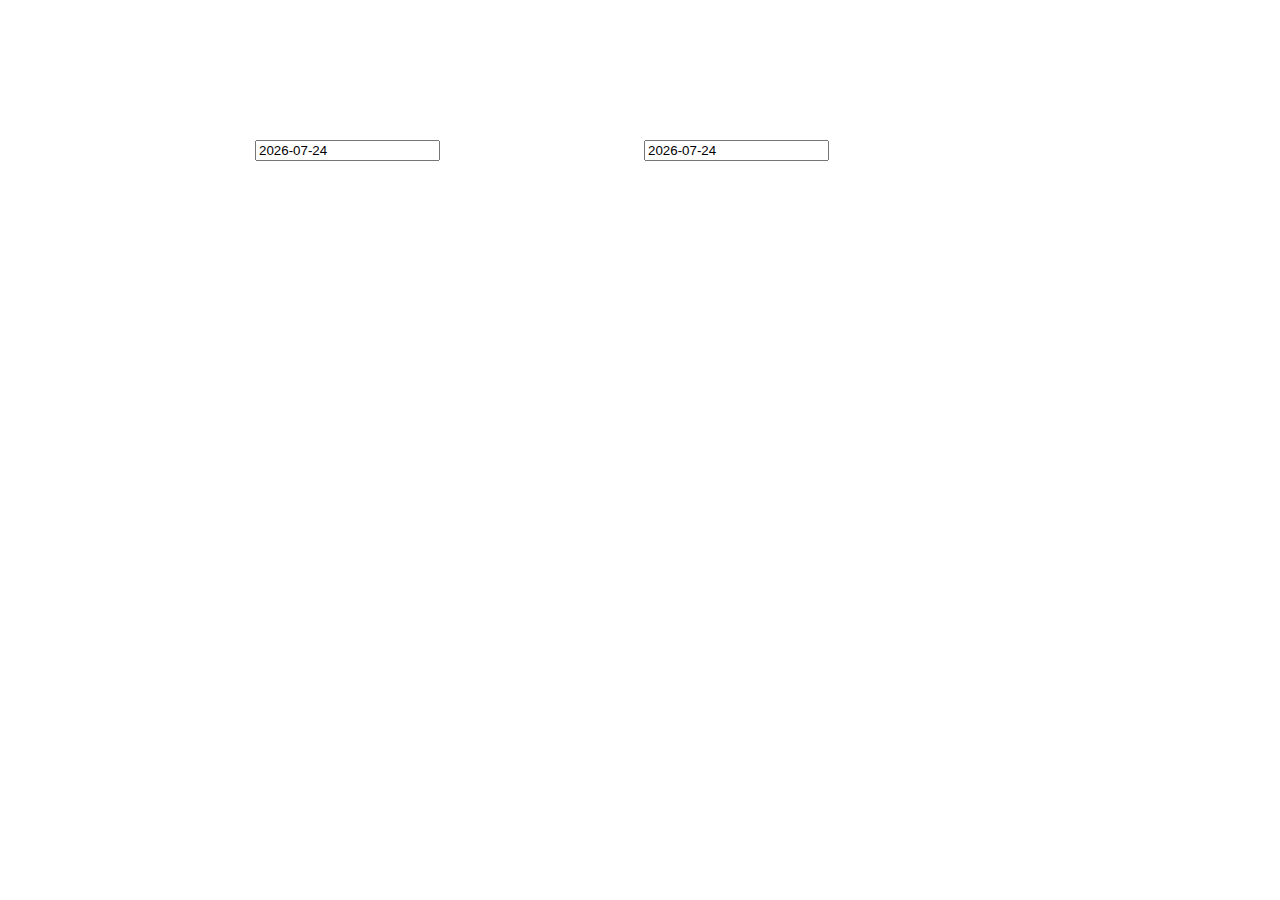
<file: templates/analysis.html>
<!DOCTYPE html>
<html>
<head lang="en">
    <meta charset="UTF-8">
    <title>统计分析</title>
    <link rel="stylesheet" href="/static/plugin/jedate/skin/jedate.css">
    <link rel="stylesheet" href="/static/css/main.css">
</head>
<body>
    <script src="/static/plugin/echarts.min.js"></script>
    <script src="/static/js/jquery-1.8.2.js"></script>
    <script src="/static/plugin/jedate/jquery.jedate.js"></script>
    <div class="contain">
    <!-- 日期-->
        <input id="sdate" class="date">
        <input id="edate" class="date">
    <!-- 为ECharts准备一个具备大小（宽高）的Dom -->
        <div id="chart1" class="chart"></div>


    </div>

    <script src="/static/js/common.js"></script>
    <script src="/static/js/main.js"></script>

</body>
</html>
</file>
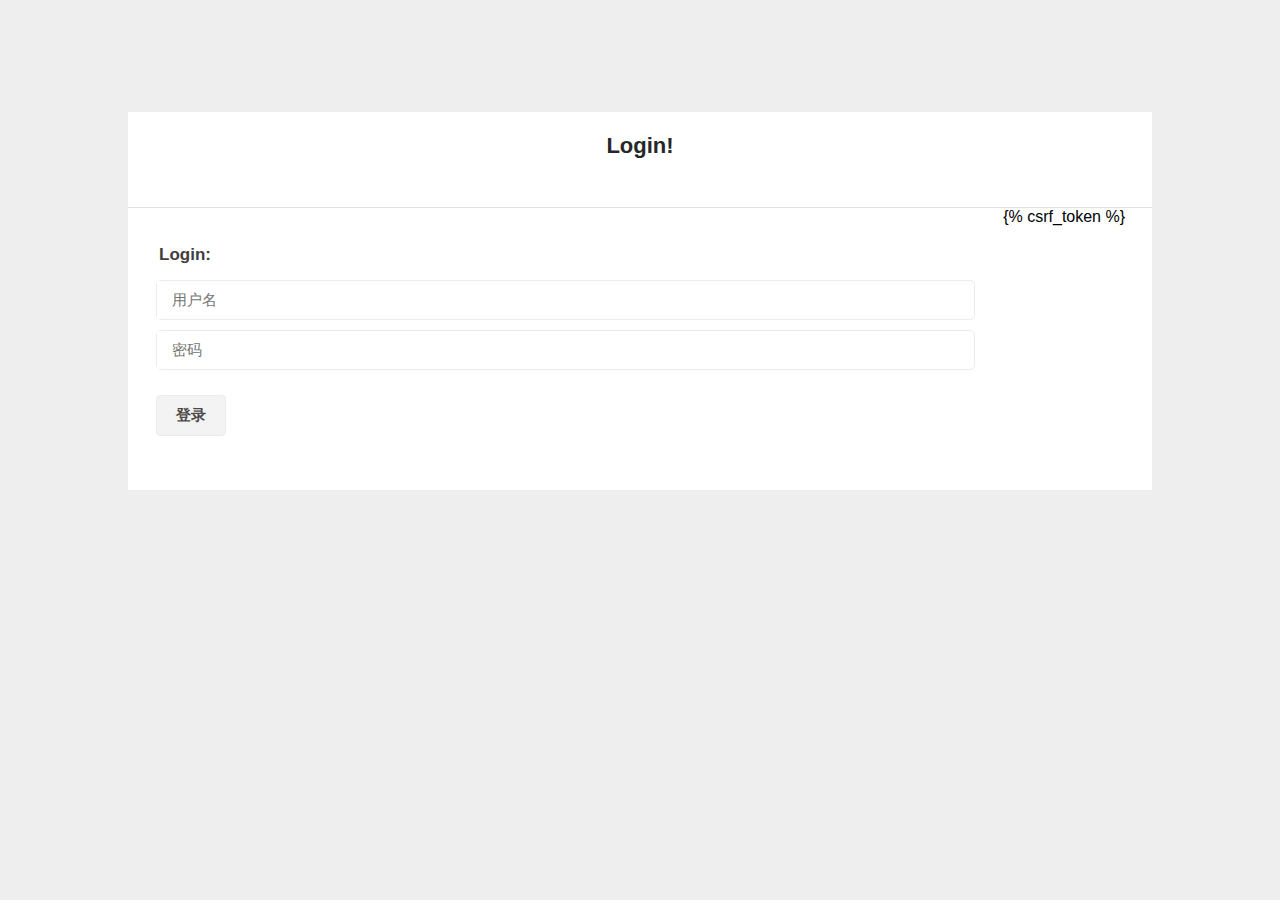
<file: templates/login.html>
<!DOCTYPE html>
<html>
<head>
		<meta charset="utf-8">
		<link href="/static/css/reglogin.css" rel='stylesheet' type='text/css' />
		<meta name="viewport" content="width=device-width, initial-scale=1">
</head>
<body>
	<div class="main">
		<div class="header" >
			<h1>Login!</h1>
		</div>
		<p></p>
			<form action="/login/" method="post">
                {% csrf_token %}
				<ul class="right-form">
					<h2>Login:</h2>
					<li><input type="text" name="username" placeholder="用户名" required/></li>
					<li><input type="password" name="password" placeholder="密码" required/></li>
					<input type="submit" value="登录" >
					<div class="clear"> </div>
				</ul>
				<div class="clear"> </div>

			</form>
	</div>
</body>
</html>
</file>
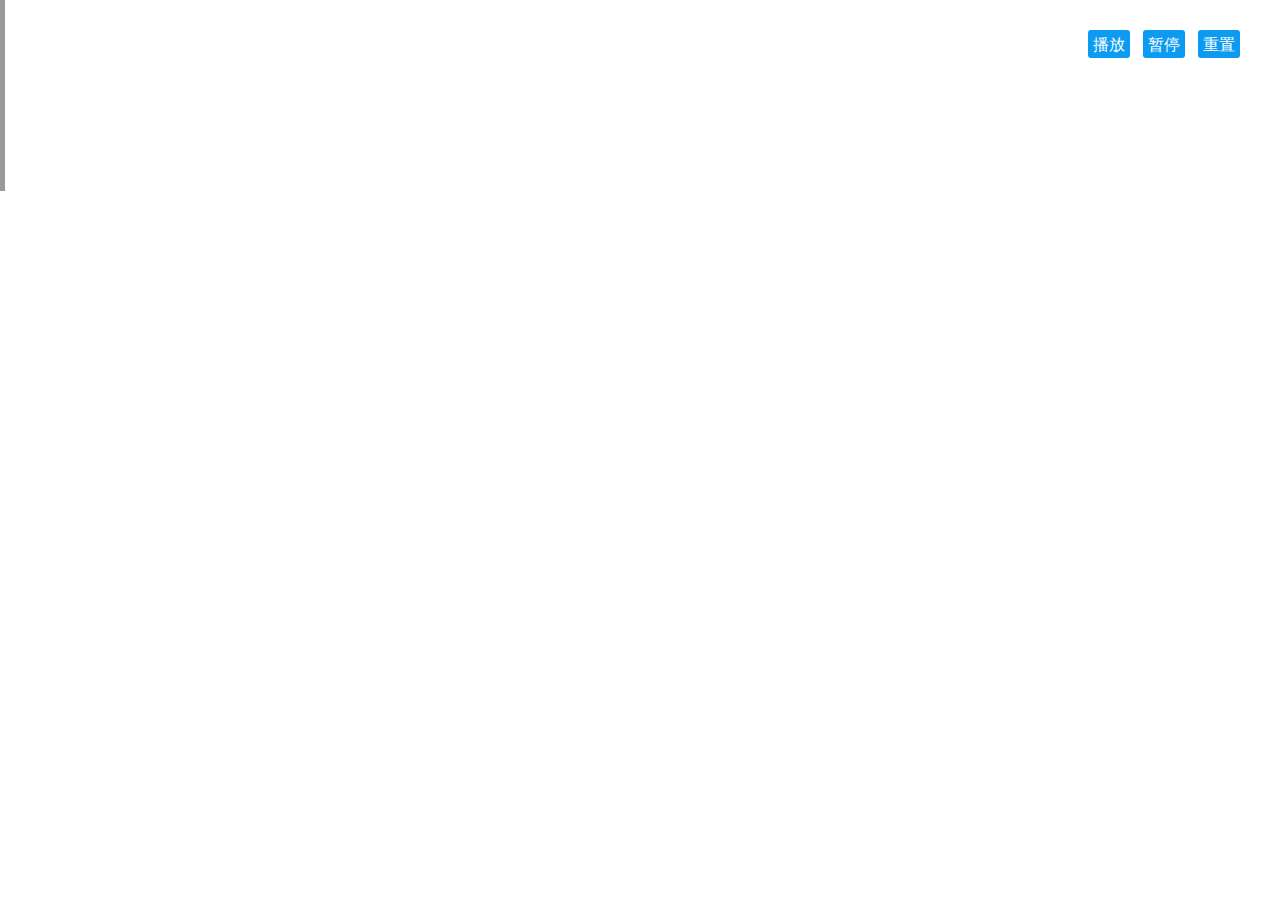
<file: templates/map/track_playback.html>
<!DOCTYPE html>
<html>
	<head>
		<title>车辆轨迹回溯</title>
		<meta http-equiv="Content-Type" content="text/html; charset=utf-8" />
		<link rel="stylesheet" type="text/css" href="/static/css/car_track.css" />
		<script src="/static/js/jquery-1.8.2.js"></script>
		<script src="/static/js/track_playback.js"></script>
		<script src="/static/js/DatePicker/WdatePicker.js"></script>
		<script src="http://api.map.baidu.com/api?v=2.0&ak=ziOuEw4EeBf2oRyVCiRFzbq511vlF4pn"></script>
		<script>
			//定义initMap()函数
			function initMap() {
				var map = new BMap.Map("allmap");
				map.centerAndZoom("昆明", 15);
                map.enableScrollWheelZoom();
			}


         window.onload  =  function (){

          var w = $('#iptDiv').width();

          $('#toggle_btn').on('click', function() {
            var key = $('#iptDiv').offset().left;
            // 未展开
            if (key < 0) {
              $('#toggle_btn').html('◁');
              $('#iptDiv').css('left', 0);
            }
            // 已展开
            else if (key == 0) {
              $('#toggle_btn').html('▷');
              $('#iptDiv').css('left', (-1 * w - 10));
            }
          });
        }

		</script>
		<style>

.button-group {
  position: absolute;
  top: 20px;
  right: 20px;
  font-size: 12px;
  padding: 10px;
  z-index: 102;
}


.button-group .button {
  height: 28px;
  line-height: 28px;
  background-color: #0D9BF2;
  color: #FFF;
  border: 0;
  outline: none;
  padding-left: 5px;
  padding-right: 5px;
  border-radius: 3px;
  margin-bottom: 4px;
  cursor: pointer;
}
.button{
    border:1px solid #fff;
    color:#fff;
    height: 28px;
    line-height: 28px;
    cursor: pointer;
    font-size: 16px;
    background-color: transparent;
}
.check_ipt {
  display: inline-block;
  height: 26px;
  line-height: 26px;
  font-size: 18px;
  background-color: transparent;
  border: 1px solid white;
  color: white;
}
#iptDiv{
  position: absolute;
  top: 0;
  left: -350px;
  z-index: 1002;
  padding: 10px;
  padding-right: 30px;
  background-color: rgba(0, 0, 0, 0.4);
  transition: all 0.3s ease-in;
  /*display: none;*/
}
.toggle_btn {
  margin-left: 10px;
  color: white;
  cursor: pointer;

}
#iptDiv>#toggle_btn {
  position: absolute;
  right: 5px;
  top: 80px;
}

.check_name1,
.check_name2 {
  display: inline-block;
  height: 26px;
  line-height: 26px;
  vertical-align: middle;
  font-size: 18px;
  color: white;
}




	</style>


	</head>
	<body onload="initMap();">

			<div id="mapDiv">
				<form action="" method="post" target="index_right" id="form1">
					<div id="iptDiv">
						<!-- 下面是查询参数 -->
						<span class="check_name1">车辆ＩＤ：</span>
						<select name="license_plate" id="selectId" onchange="initFunction();" class="check_ipt" >
							<option value="云A88888">云A88888</option>
							<option value="89860116886010600124">89860116886010600124</option>
						</select>
						<br>
						<br>
						<span class="check_name1">开始时间：</span>
						<input id="ipt1" class="Wdate" name="startTime" type="text" onclick="WdatePicker({startDate:'%y-%M-%d %h:%m:%s',dateFmt:'yyyy-MM-dd HH:mm:ss',alwaysUseStartDate:true});" class="check_ipt" />
						<br>
						<br>
						<span class="check_name2">结束时间：</span>
						<input id="ipt2" class="Wdate" name="endTime" type="text" onclick="WdatePicker({startDate:'%y-%M-%d %h:%m:%s',dateFmt:'yyyy-MM-dd HH:mm:ss',alwaysUseStartDate:true});" class="check_ipt" />
						<br>
						<br>
						<input id="bt3" type="button" value="初始化" class="button" onclick="initFunction();"/>
						<input id="bt4" type="button" value="刷新" class="button" onclick="location.reload();" />

						<input id="follow" type="checkbox" />
							<span style="font-size: 16px; color:#fff">画面跟随</span>
                        <span class="toggle_btn" id="toggle_btn">▷</span>

				</div>
					 <div class="button-group">
						<input id="playId" type="button" value="播放" onclick="play();"  class="button" disabled />
						<input id="pauseId" type="button" value="暂停" onclick="pause();"  class="button" disabled />
						<input id="resetId" type="button" value="重置" onclick="resetFunction();" class="button"  disabled />
					</div>


				</form>
                 <div id="allmap"></div>
</div>


	</body>
</html>
</file>
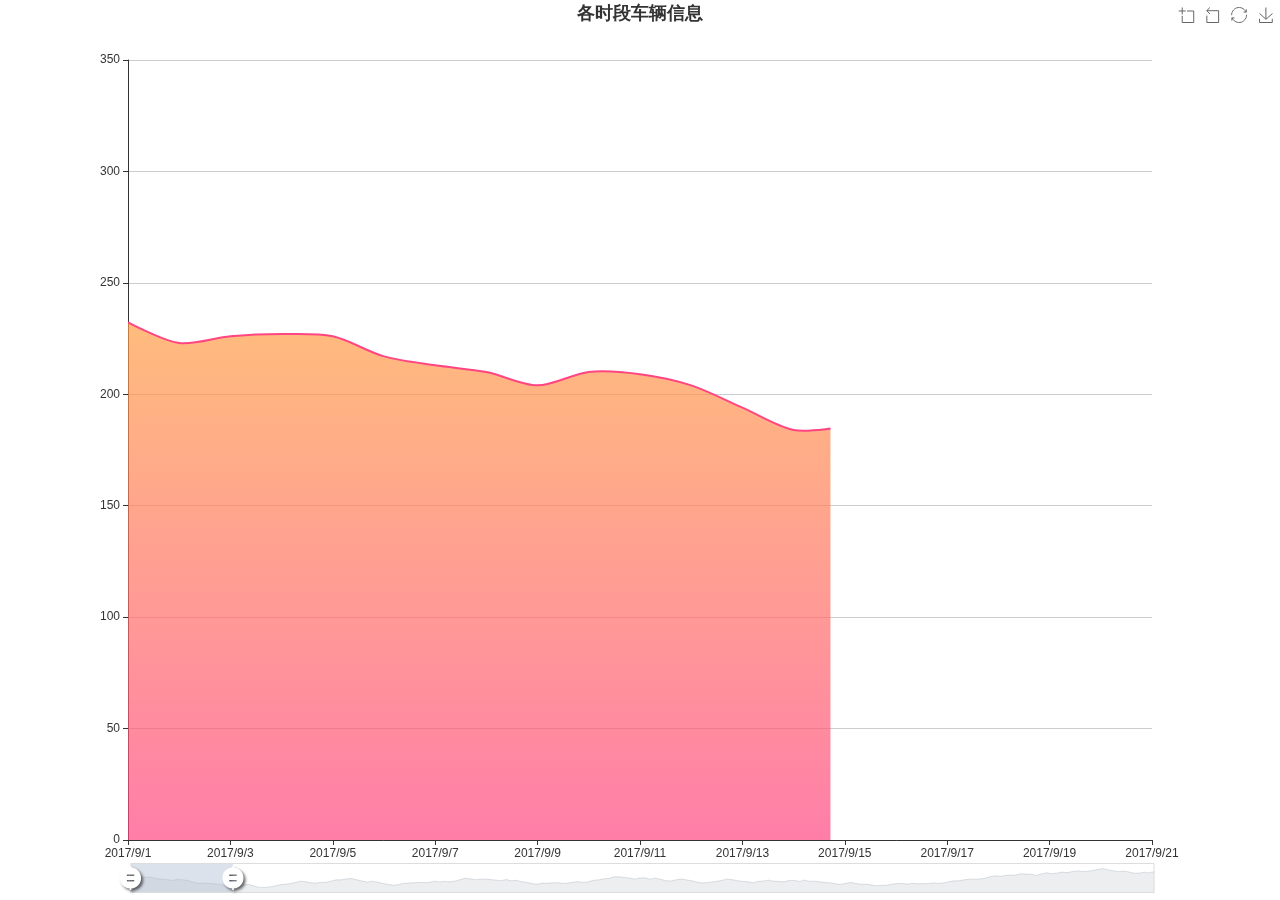
<file: static/js/echarts/area-simple.html>
<!DOCTYPE html>
<html style="height: 100%">
   <head>
       <meta charset="utf-8">
   </head>
   <body style="height: 100%; margin: 0">
       <div id="container" style="height: 100%"></div>
       <script type="text/javascript" src="/static/js/echarts/echarts-all-3.js"></script>
       <script type="text/javascript" src="/static/js/echarts/ecStat.min.js"></script>
       <script type="text/javascript" src="/static/js/echarts/dataTool.min.js"></script>
       <script type="text/javascript" src="/static/js/echarts/china.js"></script>
       <script type="text/javascript" src="/static/js/echarts/world.js"></script>
       <script type="text/javascript" src="http://api.map.baidu.com/api?v=2.0&ak=ZUONbpqGBsYGXNIYHicvbAbM"></script>
       <script type="text/javascript" src="/static/js/echarts/bmap.min.js"></script>
       <script type="text/javascript">
var dom = document.getElementById("container");
var myChart = echarts.init(dom);
var app = {};
option = null;
var base = +new Date(2017, 08, 00);
var oneDay = 24 * 3600 * 1000;
var date = [];

var data = [Math.random() * 600];

for (var i = 1; i < 200; i++) {
    var now = new Date(base += oneDay);
    date.push([now.getFullYear(), now.getMonth() + 1, now.getDate()].join('/'));
    data.push(Math.round((Math.random() - 0.5) * 20 + data[i - 1]));
}

option = {
    tooltip: {
        trigger: 'axis',
        position: function (pt) {
            return [pt[0], '10%'];
        }
    },
    title: {
        left: 'center',
        text: '各时段车辆信息',
    },
    toolbox: {
        feature: {
            dataZoom: {
                yAxisIndex: 'none'
            },
            restore: {},
            saveAsImage: {}
        }
    },
    xAxis: {
        type: 'category',
        boundaryGap: false,
        data: date
    },
    yAxis: {
        type: 'value',
        boundaryGap: [0, '100%']
    },
    dataZoom: [{
        type: 'inside',
        start: 0,
        end: 10
    }, {
        start: 0,
        end: 10,
        handleIcon: 'M10.7,11.9v-1.3H9.3v1.3c-4.9,0.3-8.8,4.4-8.8,9.4c0,5,3.9,9.1,8.8,9.4v1.3h1.3v-1.3c4.9-0.3,8.8-4.4,8.8-9.4C19.5,16.3,15.6,12.2,10.7,11.9z M13.3,24.4H6.7V23h6.6V24.4z M13.3,19.6H6.7v-1.4h6.6V19.6z',
        handleSize: '80%',
        handleStyle: {
            color: '#fff',
            shadowBlur: 3,
            shadowColor: 'rgba(0, 0, 0, 0.6)',
            shadowOffsetX: 2,
            shadowOffsetY: 2
        }
    }],
    series: [
        {
            name:'车辆总数（单位：辆）',
            type:'line',
            smooth:true,
            symbol: 'none',
            sampling: 'average',
            itemStyle: {
                normal: {
                    color: 'rgb(255, 70, 131)'
                }
            },
            areaStyle: {
                normal: {
                    color: new echarts.graphic.LinearGradient(0, 0, 0, 1, [{
                        offset: 0,
                        color: 'rgb(255, 158, 68)'
                    }, {
                        offset: 1,
                        color: 'rgb(255, 70, 131)'
                    }])
                }
            },
            data: data
        }
    ]
};
;
if (option && typeof option === "object") {
    myChart.setOption(option, true);
}
       </script>
   </body>
</html>
</file>
<file: static/plugin/jedate/skin/jedate.css>
/* CSS Document */
.jedatebox{width:270px;height:auto; font-family:'PingFangSC-Light','PingFang SC','Segoe UI','Lucida Grande','NotoSansHans-Light','Microsoft YaHei', '\5FAE\8F6F\96C5\9ED1', STHeiti, 'WenQuanYi Micro Hei', SimSun, sans-serif;font-size:12px; cursor:default;margin: 0;padding: 0;    border-radius: 4px; overflow: hidden;}
.jedatebox *{-webkit-box-sizing:border-box;-moz-box-sizing:border-box;box-sizing:border-box;font-style:normal;font-family:'PingFangSC-Light','PingFang SC','Segoe UI','Lucida Grande','NotoSansHans-Light','Microsoft YaHei', '\5FAE\8F6F\96C5\9ED1', STHeiti, 'WenQuanYi Micro Hei', SimSun, sans-serif;font-size:12px;}
.jedatebox ul,.jedatebox ol,.jedatebox li,.jedatebox dl{list-style-type:none;font-style:normal;font-weight: 300;}
.jedatebox .jedateym .prev{background-image: url("[data-uri]");}
.jedatebox .jedateym .next{background-image: url("[data-uri]");}
.jedatebox .jedateym .pndrop{width:14px;height:40px; overflow:hidden;display: inline-block;position:relative;vertical-align: top;background-repeat: no-repeat;background-position: center center;background-image: url("[data-uri]");}
.jedatebox .jedateym .prev,.jedatebox .jedateym .next{width:15%;height:40px; float:left;display:block;text-align: center;background-repeat: no-repeat;background-position: center center;}
.jedatebox em,.jedatebox i{height:40px;margin: 0;padding: 0;font-style:normal;display:inline-block;font-size: 16px;}
.jedatetipscon{color:#000; float:left; overflow:hidden;background-color: #FFFEF4; line-height:22px;padding:6px;border: 1px rgb(247, 206, 57) solid;font-style:normal;font-family:'PingFangSC-Light','PingFang SC','Segoe UI','Lucida Grande','NotoSansHans-Light','Microsoft YaHei', '\5FAE\8F6F\96C5\9ED1', STHeiti, 'WenQuanYi Micro Hei', SimSun, sans-serif;font-size:12px;font-weight: 300;}
.jedatetipscon p{padding: 0;margin: 0;}
.jedatetipscon p.red{color: #ff0000;}

.jedatebox .jedatehmscon::-webkit-scrollbar{height:6px;width:6px;margin-right:5px;background: #f5f5f5;transition:all 0.3s ease-in-out;border-radius:0px}
.jedatebox .jedatehmscon::-webkit-scrollbar-track { -webkit-border-radius: 0px;border-radius: 0px;}
.jedatebox .jedatehmscon::-webkit-scrollbar-thumb{-webkit-border-radius: 0px;border-radius: 0px;background: rgba(0,0,0,0.5); }
.jedatebox .jedatehmscon::-webkit-scrollbar-thumb:hover{background:rgba(0,0,0,0.6)}
.jedatebox .jedatehmscon::-webkit-scrollbar-thumb:active{background:rgba(0,0,0,0.8)}
.jedatebox .jedatehmscon::-webkit-scrollbar-thumb:window-inactive {background: rgba(0,0,0,0.4);}
/* 蓝色风格 */
.jedateblue{border:1px #00A1CB solid;background-color:#fff;}
.jedateblue div,.jedateblue ol,.jedateblue ul,.jedateblue li,.jedateblue p,.jedateblue span{margin: 0;padding: 0;list-style-type:none;}
.jedateblue.dateshow{display:block;}
.jedateblue .jedatetop{width:100%;background: #00A1CB; color:#fff; overflow:hidden;text-align:center;}
.jedateblue .jedateym{float:left;height:40px; line-height:40px;}
.jedateblue .jedateym span{width:70%;padding: 0;float:left;text-align: center;text-overflow: ellipsis; display:block;}
.jedateblue .jedateym span input{width:100%;float:left;padding: 0;border:none;background-color:transparent;text-align: center;}
.jedateblue .jedateym .triangle{margin: 0;padding:0;font-style:normal;}
.jedateblue .jedateym .triangle:hover{background-color:#00B9E8;}
.jedateblue .jedatesety,.jedateblue .jedatesetm{width: 100%; position:absolute;left:0; top:40px; bottom:0;background-color: #fff; z-index:50;}
.jedateblue .jedatesety .ymdropul,.jedateblue .jedatesetm .ymdropul{width:100%;height:246px;overflow:auto;}
.jedateblue .jedatesety .ymdropul li{width:33.3%;float:left;text-align: center;height:49px; line-height:49px;font-size: 16px;}
.jedateblue .jedatesety .ymdropul li.disabled{color:#bbb;}
.jedateblue .jedatesetm .ymdropul li{width:33.3%;float:left;text-align: center;height:60px; line-height:60px;font-size: 16px;}
.jedateblue .jedatesetm .ymdropul li.disabled{color:#bbb;}
.jedateblue .jedatesety .ymdropul li.disabled:hover,.jedateblue .jedatesetm .ymdropul li.disabled:hover{background:#fff;}
.jedateblue .jedatesety .ymdropul li:hover,.jedateblue .jedatesetm .ymdropul li:hover{background: #F2F2F2;border-radius:4px;}
.jedateblue .jedatesety .ymdropul li.action,.jedateblue .jedatesetm .ymdropul li.action{background: #00A1CB;color:#fff;border-radius:4px;}
.jedateblue .jedatesety .ymdropul li.action:hover,.jedateblue .jedatesetm .ymdropul li.action:hover{background: #00A1CB;color:#fff;}
.jedateblue .jedatetopym p{overflow:auto; padding-top:4px;}
.jedateblue .jedatetopym p span{width:31%; margin:0 1.1%;background-color: #00A1CB;color: #fff;display: block;height:28px;line-height:28px; border-radius:5px;text-align:center;}
.jedateblue .jedatetopym p span.jedateymchri{background-color: #F0F0F0;color: #555;float:left;font-size: 16px;}
.jedateblue .jedatetopym p span.jedateymchle{background-color: #F0F0F0;color: #555;float:left;font-size: 16px;}
.jedateblue .jedatetopym p span.jedateymchok{background-color: #00A1CB;color:#fff;float:right;font-size: 12px;}

.jedateblue .jedayy,.jedateblue .jedaym{height:202px;overflow:auto; padding:5px;}
.jedateblue .jedayy li{width:33.3%;float:left;text-align: center;height:38px; line-height:38px;font-size: 14px;}
.jedateblue .jedayy li.action,.jedateblue .jedayy li.action:hover{background: #00A1CB;color:#fff;border-radius:4px;}
.jedateblue .jedayy li:hover{background: #F2F2F2;border-radius:4px;}
.jedateblue .jedayy li.disabled{ color:#bbb;}
.jedateblue .jedaym li{width:50%;float:left;text-align: center;height:32px; line-height:32px;font-size: 14px;}
.jedateblue .jedaym li.action,.jedateblue .jedaym li.action:hover{background: #00A1CB;color:#fff;border-radius:4px;}
.jedateblue .jedaym li:hover{background: #F2F2F2;border-radius:4px;}
.jedateblue .jedaym li.disabled { color: #bbb;  }
.jedateblue .jedaol{width:100%;overflow:auto;}
.jedateblue .jedaul{ padding:0px;overflow:auto;}
.jedateblue .jedaol li{width:14.28%; float:left; height:30px; line-height:30px; text-align:center; position:relative; overflow:hidden;}
.jedateblue .jedaul li{width:14.28%; float:left; height:36px;  text-align:center; position:relative; overflow:hidden;border-right: 1px #efefef solid;border-bottom: 1px #efefef solid;}
.jedateblue .jedaul li .nolunar{line-height: 36px;font-size: 15px;}
.jedateblue .jedaul li .solar{height:16px;line-height:16px;font-size: 14px;padding-top: 3px;display: block;}
.jedateblue .jedaul li .lunar{height:16px;line-height:16px;font-size: 12px;overflow:hidden;display: block;padding: 0 5px;}
.jedateblue .jedaol li.weeks{background:#f5f5f5;border-bottom: 1px solid #ddd;}
.jedateblue .jedaul li.action,.jedateblue .jedaul li.action:hover,.jedateblue .jedaul li.action .lunar{background: #00A1CB;color:#fff;}
.jedateblue .jedaul li.other,.jedateblue .jedaul li.other .nolunar,.jedateblue .jedaul li.other .lunar{color:#4DDBFF;}
.jedateblue .jedaul li.disabled,.jedateblue .jedaul li.disabled .nolunar,.jedateblue .jedaul li.disabled .lunar{ color:#bbb;}
.jedateblue .jedaul li.disabled:hover{background:#fff;}
.jedateblue .jedaul li:nth-child(7n){border-right:none;}
.jedateblue .jedaul li:hover{background: #F2F2F2;}
.jedateblue .jedaul li.red{ color:#ff0000;}
.jedateblue .jedaul li .marks{ width:5px; height:5px; background:#ff0000; -webkit-border-radius:50%;border-radius:50%; position:absolute; right:2px; top:4px;}
.jedateblue .jedaul li.action .marks{ width:5px; height:5px; background:#fff; -webkit-border-radius:50%;border-radius:50%; position:absolute; right:2px; top:4px;}

.jedateblue .jedatebot{height:34px;line-height:34px; padding:0 3px 0 5px;overflow:hidden;background:#f5f5f5;}
.jedateblue .jedatebot .jedatehms{border:1px #ddd solid;background-color: #fff;margin:0px 5% 3px 0;padding-left:1px;display:inline-block;overflow:hidden;}
.jedateblue .jedatebot .botflex{width:50%;float:left;display: inline-block;margin:0;padding-top:3px; overflow:hidden;}
.jedateblue .jedatebot .botflex li{width:32px; float:left;text-align:center;}
.jedateblue .jedatebot .botflex li input{width:100%;float:left;padding: 0;border:none;text-align: center;display:block;height:26px;line-height:26px;text-decoration: none;outline:none;-moz-outline:none;font-size: 14px;font-family:'Avenir Next', Avenir, 'Helvetica Neue', Helvetica, 'Lantinghei SC', 'Hiragino Sans GB', 'Microsoft YaHei', '\5FAE\8F6F\96C5\9ED1', STHeiti, 'WenQuanYi Micro Hei', SimSun, sans-serif;}
.jedateblue .jedatebot .botflex li input[disabled]{background-color: #f0f0f0;color: #aaa;}
.jedateblue .jedatebot .botflex i{width:12px;float:left;height:26px;line-height:24px;font-style:normal;display:block;text-align: center;background: #f2f2f2; }
.jedateblue .jedatebot .jedatebtn{text-align:center;font-size: 12px;}
.jedateblue .jedatebot .jedatebtn span{width:31%;float:right; margin:0 1.1%;background-color: #00A1CB;color: #fff;display: block;height:28px;line-height:28px; border-radius:4px;text-align:center;}

.jedateblue .jedateprophms{width: 100%;background: #FFF;}
.jedateblue .jedateproppos{position:absolute;left:0; top:0px;display:none;}
.jedateblue .jedatepropfix{display:block;}
.jedateblue .jedatepropcon{padding:40px 5px 5px 5px;background-color: #fff; overflow:hidden;position: relative;}
.jedateblue .jedatehmstitle{width:100%;height:40px;line-height:40px;position:absolute;left:0;top:0;background: #00A1CB; color:#EEEEEE;overflow:hidden;text-align:center;font-size: 15px;}
.jedateblue .jedateproptext{width:72px; float:left;height:30px;line-height:30px; text-align:center;margin:6px 0 0 10px;}
.jedateblue .jedatehmscon{width:72px;height:204px; float:left; overflow-y:auto;border: 1px solid #ddd; margin:0px 0px 0px 10px;}
.jedateblue .jedatehmscon p{width:100%;float:left;text-align: center;height:25px; line-height:25px;font-size: 14px;}
.jedateblue .jedatehmscon p:hover{background: #F2F2F2;}
.jedateblue .jedatehmscon p.action,.jedateblue .jedatehmscon p.action:hover{background: #00A1CB;color:#fff;}
.jedateblue .jedatehmscon p.disabled{ background: #fbfbfb;color:#ccc;}
.jedateblue .jedatehmscon p.disabled.action{ background: #00A1CB;color:#FFFFFF;filter:Alpha(opacity=30);opacity:.3; }
.jedateblue .jedatems p{width:10%;float:left;text-align: center;height:32px; line-height:32px;}
.jedateblue .jedateh p.action,.jedateblue .jedatems p.action{background: #00A1CB;color:#fff;}
.jedateblue .jedatehmsclose{width:30px; height:30px; line-height:26px; text-align:center;position: absolute;top:50%;right:4px; margin-top:-15px;z-index:150;font-size:24px;}

/* 绿色风格 */
.jedategreen{border:1px #78BA32 solid;background-color:#fff;}
.jedategreen div,.jedategreen ol,.jedategreen ul,.jedategreen li,.jedategreen p,.jedategreen span{margin: 0;padding: 0;list-style-type:none;}
.jedategreen.dateshow{display:block;}
.jedategreen .jedatetop{width:100%;background: #78BA32; color:#fff; overflow:hidden;text-align:center;}
.jedategreen .jedateym{float:left;height:40px; line-height:40px;}
.jedategreen .jedateym span{width:70%;padding: 0;float:left;text-align: center;text-overflow: ellipsis; display:block;}
.jedategreen .jedateym span input{width:100%;float:left;padding: 0;border:none;background-color:transparent;text-align: center;}
.jedategreen .jedateym .triangle{margin: 0;padding:0;font-style:normal;}
.jedategreen .jedateym .triangle:hover{background-color:#93CF50;}
.jedategreen .jedatesety,.jedategreen .jedatesetm{width: 100%; position:absolute;left:0; top:40px; bottom:0;background-color: #fff; z-index:50;}
.jedategreen .jedatesety .ymdropul,.jedategreen .jedatesetm .ymdropul{width:100%;height:246px;overflow:auto;}
.jedategreen .jedatesety .ymdropul li{width:33.3%;float:left;text-align: center;height:49px; line-height:49px;font-size: 16px;}
.jedategreen .jedatesety .ymdropul li.disabled{color:#bbb;}
.jedategreen .jedatesetm .ymdropul li{width:33.3%;float:left;text-align: center;height:60px; line-height:60px;font-size: 16px;}
.jedategreen .jedatesetm .ymdropul li.disabled{color:#bbb;}
.jedategreen .jedatesety .ymdropul li.disabled:hover,.jedategreen .jedatesetm .ymdropul li.disabled:hover{background:#fff;}
.jedategreen .jedatesety .ymdropul li:hover,.jedategreen .jedatesetm .ymdropul li:hover{background: #F2F2F2;border-radius:4px;}
.jedategreen .jedatesety .ymdropul li.action,.jedategreen .jedatesetm .ymdropul li.action{background: #78BA32;color:#fff;border-radius:4px;}
.jedategreen .jedatesety .ymdropul li.action:hover,.jedategreen .jedatesetm .ymdropul li.action:hover{background: #78BA32;color:#fff;}
.jedategreen .jedatetopym p{overflow:auto; padding-top:4px;}
.jedategreen .jedatetopym p span{width:31%; margin:0 1.1%;background-color: #78BA32;color: #fff;display: block;height:28px;line-height:28px; border-radius:5px;text-align:center;}
.jedategreen .jedatetopym p span.jedateymchri{background-color: #F0F0F0;color: #555;float:left;font-size: 16px;}
.jedategreen .jedatetopym p span.jedateymchle{background-color: #F0F0F0;color: #555;float:left;font-size: 16px;}
.jedategreen .jedatetopym p span.jedateymchok{background-color: #78BA32;color:#fff;float:right;font-size: 12px;}

.jedategreen .jedayy,.jedategreen .jedaym{height:202px;overflow:auto; padding:5px;}
.jedategreen .jedayy li{width:33.3%;float:left;text-align: center;height:38px; line-height:38px;font-size: 14px;}
.jedategreen .jedayy li.action,.jedategreen .jedayy li.action:hover{background: #78BA32;color:#fff;border-radius:4px;}
.jedategreen .jedayy li:hover{background: #F2F2F2;border-radius:4px;}
.jedategreen .jedayy li.disabled{ color:#bbb;}
.jedategreen .jedaym li{width:50%;float:left;text-align: center;height:32px; line-height:32px;font-size: 14px;}
.jedategreen .jedaym li.action,.jedategreen .jedaym li.action:hover{background: #78BA32;color:#fff;border-radius:4px;}
.jedategreen .jedaym li:hover{background: #F2F2F2;border-radius:4px;}
.jedategreen .jedaym li.disabled { color: #bbb;  }
.jedategreen .jedaol{width:100%;overflow:auto;}
.jedategreen .jedaul{ padding:0px;overflow:auto;}
.jedategreen .jedaol li{width:14.28%; float:left; height:30px; line-height:30px; text-align:center; position:relative; overflow:hidden;}
.jedategreen .jedaul li{width:14.28%; float:left; height:36px;  text-align:center; position:relative; overflow:hidden;border-right: 1px #efefef solid;border-bottom: 1px #efefef solid;}
.jedategreen .jedaul li .nolunar{line-height: 40px;font-size: 15px;}
.jedategreen .jedaul li .solar{height:18px;line-height:16px;font-size: 14px;padding-top: 3px;display: block;}
.jedategreen .jedaul li .lunar{height:16px;line-height:16px;font-size: 12px;overflow:hidden;display: block;padding: 0 5px;}
.jedategreen .jedaol li.weeks{background:#f5f5f5;border-bottom: 1px solid #ddd;}
.jedategreen .jedaul li.action,.jedategreen .jedaul li.action:hover,.jedategreen .jedaul li.action .lunar{background: #78BA32;color:#fff;}
.jedategreen .jedaul li.other,.jedategreen .jedaul li.other .nolunar,.jedategreen .jedaul li.other .lunar{color:#AFDC7E;}
.jedategreen .jedaul li.disabled,.jedategreen .jedaul li.disabled .nolunar,.jedategreen .jedaul li.disabled .lunar{ color:#bbb;}
.jedategreen .jedaul li.disabled:hover{background:#fff;}
.jedategreen .jedaul li:nth-child(7n){border-right:none;}
.jedategreen .jedaul li:hover{background: #F2F2F2;}
.jedategreen .jedaul li.red{ color:#ff0000;}
.jedategreen .jedaul li .marks{ width:5px; height:5px; background:#ff0000; -webkit-border-radius:50%;border-radius:50%; position:absolute; right:2px; top:4px;}
.jedategreen .jedaul li.action .marks{ width:5px; height:5px; background:#fff; -webkit-border-radius:50%;border-radius:50%; position:absolute; right:2px; top:4px;}

.jedategreen .jedatebot{height:34px;line-height:34px; padding:0 3px 0 5px;overflow:hidden;background:#f5f5f5;}
.jedategreen .jedatebot .jedatehms{border:1px #ddd solid;background-color: #fff;margin:0px 5% 3px 0;padding-left:1px;display:inline-block;overflow:hidden;}
.jedategreen .jedatebot .botflex{width:50%;float:left;display: inline-block;margin:0;padding-top:3px; overflow:hidden;}
.jedategreen .jedatebot .botflex li{width:32px; float:left;text-align:center;}
.jedategreen .jedatebot .botflex li input{width:100%;float:left;padding: 0;border:none;text-align: center;display:block;height:26px;line-height:26px;text-decoration: none;outline:none;-moz-outline:none;font-size: 14px;font-family:'Avenir Next', Avenir, 'Helvetica Neue', Helvetica, 'Lantinghei SC', 'Hiragino Sans GB', 'Microsoft YaHei', '\5FAE\8F6F\96C5\9ED1', STHeiti, 'WenQuanYi Micro Hei', SimSun, sans-serif;}
.jedategreen .jedatebot .botflex li input[disabled]{background-color: #f0f0f0;color: #aaa;}
.jedategreen .jedatebot .botflex i{width:12px;float:left;height:26px;line-height:24px;font-style:normal;display:block;text-align: center;background: #f2f2f2; }
.jedategreen .jedatebot .jedatebtn{text-align:center;font-size: 12px;}
.jedategreen .jedatebot .jedatebtn span{width:31%;float:right; margin:0 1.1%;background-color: #78BA32;color: #fff;display: block;height:28px;line-height:28px; border-radius:4px;text-align:center;}

.jedategreen .jedateprophms{width: 100%;background: #FFF;}
.jedategreen .jedateproppos{position:absolute;left:0; top:0px; padding-top:0px; display:none;}
.jedategreen .jedatepropfix{display:block;}
.jedategreen .jedatepropcon{padding:40px 5px 5px 5px;background-color: #fff; overflow:hidden;position: relative;}
.jedategreen .jedatehmstitle{width:100%;height:40px;line-height:40px;position:absolute;left:0;top:0;background: #78BA32; color:#EEEEEE;overflow:hidden;text-align:center;font-size: 15px;}
.jedategreen .jedateproptext{width:72px; float:left;height:30px;line-height:30px; text-align:center;margin:6px 0 0 10px;}
.jedategreen .jedatehmscon{width:72px;height:204px; float:left; overflow-y:auto;border: 1px solid #ddd; margin:0px 0px 0px 10px;}
.jedategreen .jedatehmscon p{width:100%;float:left;text-align: center;height:25px; line-height:25px;font-size: 14px;}
.jedategreen .jedatehmscon p:hover{background: #F2F2F2;}
.jedategreen .jedatehmscon p.action,.jedategreen .jedatehmscon p.action:hover{background: #78BA32;color:#fff;}
.jedategreen .jedatehmscon p.disabled{background: #fbfbfb;color:#ccc;}
.jedategreen .jedatehmscon p.disabled.action{ background: #78BA32;color:#FFFFFF;filter:Alpha(opacity=30);opacity:.3; }
.jedategreen .jedatems p{width:10%;float:left;text-align: center;height:32px; line-height:32px;}
.jedategreen .jedateh p.action,.jedategreen .jedatems p.action{background: #78BA32;color:#fff;}
.jedategreen .jedatehmsclose{width:30px; height:30px; line-height:26px; text-align:center;position: absolute;top:50%;right:4px; margin-top:-15px;z-index:150;font-size:24px;}


/* 红色风格 */
.jedatered{border:1px #D91600 solid;background-color:#fff;}
.jedatered div,.jedatered ol,.jedatered ul,.jedatered li,.jedatered p,.jedatered span{margin: 0;padding: 0;list-style-type:none;}
.jedatered.dateshow{display:block;}
.jedatered .jedatetop{width:100%;background: #D91600; color:#fff; overflow:hidden;text-align:center;}
.jedatered .jedateym{float:left;height:40px; line-height:40px;}
.jedatered .jedateym span{width:70%;padding: 0;float:left;text-align: center;text-overflow: ellipsis; display:block;}
.jedatered .jedateym span input{width:100%;float:left;padding: 0;border:none;background-color:transparent;text-align: center;}
.jedatered .jedateym .triangle{margin: 0;padding:0;font-style:normal;}
.jedatered .jedateym .triangle:hover{background-color:#FF1F06;}
.jedatered .jedatesety,.jedatered .jedatesetm{width: 100%; position:absolute;left:0; top:40px; bottom:0;background-color: #fff; z-index:50;}
.jedatered .jedatesety .ymdropul,.jedatered .jedatesetm .ymdropul{width:100%;height:246px;overflow:auto;}
.jedatered .jedatesety .ymdropul li{width:33.3%;float:left;text-align: center;height:49px; line-height:49px;font-size: 16px;}
.jedatered .jedatesety .ymdropul li.disabled{color:#bbb;}
.jedatered .jedatesetm .ymdropul li{width:33.3%;float:left;text-align: center;height:60px; line-height:60px;font-size: 16px;}
.jedatered .jedatesetm .ymdropul li.disabled{color:#bbb;}
.jedatered .jedatesety .ymdropul li.disabled:hover,.jedatered .jedatesetm .ymdropul li.disabled:hover{background:#fff;}
.jedatered .jedatesety .ymdropul li:hover,.jedatered .jedatesetm .ymdropul li:hover{background: #F2F2F2;border-radius:4px;}
.jedatered .jedatesety .ymdropul li.action,.jedatered .jedatesetm .ymdropul li.action{background: #D91600;color:#fff;border-radius:4px;}
.jedatered .jedatesety .ymdropul li.action:hover,.jedatered .jedatesetm .ymdropul li.action:hover{background: #D91600;color:#fff;}
.jedatered .jedatetopym p{overflow:auto; padding-top:4px;}
.jedatered .jedatetopym p span{width:31%; margin:0 1.1%;background-color: #D91600;color: #fff;display: block;height:28px;line-height:28px; border-radius:5px;text-align:center;}
.jedatered .jedatetopym p span.jedateymchri{background-color: #F0F0F0;color: #555;float:left;font-size: 16px;}
.jedatered .jedatetopym p span.jedateymchle{background-color: #F0F0F0;color: #555;float:left;font-size: 16px;}
.jedatered .jedatetopym p span.jedateymchok{background-color: #D91600;color:#fff;float:right;font-size: 12px;}

.jedatered .jedayy,.jedatered .jedaym{height:202px;overflow:auto; padding:5px;}
.jedatered .jedayy li{width:33.3%;float:left;text-align: center;height:38px; line-height:38px;font-size: 14px;}
.jedatered .jedayy li.action,.jedatered .jedayy li.action:hover{background: #D91600;color:#fff;border-radius:4px;}
.jedatered .jedayy li:hover{background: #F2F2F2;border-radius:4px;}
.jedatered .jedayy li.disabled{ color:#bbb;}
.jedatered .jedaym li{width:50%;float:left;text-align: center;height:32px; line-height:32px;font-size: 14px;}
.jedatered .jedaym li.action,.jedatered .jedaym li.action:hover{background: #D91600;color:#fff;}
.jedatered .jedaym li:hover{background: #F2F2F2;}
.jedatered .jedaym li.disabled { color: #bbb;  }
.jedatered .jedaol{width:100%;overflow:auto;}
.jedatered .jedaul{ padding:0px;overflow:auto;}
.jedatered .jedaol li{width:14.28%; float:left; height:30px; line-height:30px; text-align:center; position:relative; overflow:hidden;}
.jedatered .jedaul li{width:14.28%; float:left; height:36px;  text-align:center; position:relative; overflow:hidden;border-right: 1px #efefef solid;border-bottom: 1px #efefef solid;}
.jedatered .jedaul li .nolunar{line-height: 40px;font-size: 15px;}
.jedatered .jedaul li .solar{height:18px;line-height:16px;font-size: 14px;padding-top: 3px;display: block;}
.jedatered .jedaul li .lunar{height:16px;line-height:16px;font-size: 12px;overflow:hidden;display: block;padding: 0 5px;}
.jedatered .jedaol li.weeks{background:#f5f5f5;border-bottom: 1px solid #ddd;}
.jedatered .jedaul li.action,.jedatered .jedaul li.action:hover,.jedatered .jedaul li.action .lunar{background: #D91600;color:#fff;}
.jedatered .jedaul li.other,.jedatered .jedaul li.other .nolunar,.jedatered .jedaul li.other .lunar{color:#FF8C80;}
.jedatered .jedaul li.disabled,.jedatered .jedaul li.disabled .nolunar,.jedatered .jedaul li.disabled .lunar{ color:#bbb;}
.jedatered .jedaul li.disabled:hover{background:#fff;}
.jedatered .jedaul li:nth-child(7n){border-right:none;}
.jedatered .jedaul li:hover{background: #F2F2F2;}
.jedatered .jedaul li.red{ color:#ff0000;}
.jedatered .jedaul li .marks{ width:5px; height:5px; background:#ff0000; -webkit-border-radius:50%;border-radius:50%; position:absolute; right:2px; top:4px;}
.jedatered .jedaul li.action .marks{ width:5px; height:5px; background:#fff; -webkit-border-radius:50%;border-radius:50%; position:absolute; right:2px; top:4px;}

.jedatered .jedatebot{height:34px;line-height:34px; padding:0 3px 0 5px;overflow:hidden;background:#f5f5f5;}
.jedatered .jedatebot .jedatehms{border:1px #ddd solid;background-color: #fff;margin:0px 5% 3px 0;padding-left:1px;display:inline-block;overflow:hidden;}
.jedatered .jedatebot .botflex{width:50%;float:left;display: inline-block;margin:0;padding-top:3px; overflow:hidden;}
.jedatered .jedatebot .botflex li{width:32px; float:left;text-align:center;}
.jedatered .jedatebot .botflex li input{width:100%;float:left;padding: 0;border:none;text-align: center;display:block;height:26px;line-height:26px;text-decoration: none;outline:none;-moz-outline:none;font-size: 14px;font-family:'Avenir Next', Avenir, 'Helvetica Neue', Helvetica, 'Lantinghei SC', 'Hiragino Sans GB', 'Microsoft YaHei', '\5FAE\8F6F\96C5\9ED1', STHeiti, 'WenQuanYi Micro Hei', SimSun, sans-serif;}
.jedatered .jedatebot .botflex li input[disabled]{background-color: #f0f0f0;color: #aaa;}
.jedatered .jedatebot .botflex i{width:12px;float:left;height:26px;line-height:24px;font-style:normal;display:block;text-align: center;background: #f2f2f2; }
.jedatered .jedatebot .jedatebtn{text-align:center;font-size: 12px;}
.jedatered .jedatebot .jedatebtn span{width:31%;float:right; margin:0 1.1%;background-color: #D91600;color: #fff;display: block;height:28px;line-height:28px; border-radius:4px;text-align:center;}

.jedatered .jedateprophms{width: 100%;background: #FFF;}
.jedatered .jedateproppos{position:absolute;left:0; top:0px; padding-top:0px; display:none;}
.jedatered .jedatepropfix{display:block;}
.jedatered .jedatepropcon{padding:40px 5px 5px 5px;background-color: #fff; overflow:hidden;position: relative;}
.jedatered .jedatehmstitle{width:100%;height:40px;line-height:40px;position:absolute;left:0;top:0;background: #D91600; color:#EEEEEE;overflow:hidden;text-align:center;font-size: 15px;}
.jedatered .jedateproptext{width:72px; float:left;height:30px;line-height:30px; text-align:center;margin:6px 0 0 10px;}
.jedatered .jedatehmscon{width:72px;height:204px; float:left; overflow-y:auto;border: 1px solid #ddd; margin:0px 0px 0px 10px;}
.jedatered .jedatehmscon p{width:100%;float:left;text-align: center;height:25px; line-height:25px;font-size: 14px;}
.jedatered .jedatehmscon p:hover{background: #F2F2F2;}
.jedatered .jedatehmscon p.action,.jedatered .jedatehmscon p.action:hover{background: #D91600;color:#fff;}
.jedatered .jedatehmscon p.disabled{background: #fbfbfb;color:#ccc;}
.jedatered .jedatehmscon p.disabled.action{ background: #D91600;color:#FFFFFF;filter:Alpha(opacity=30);opacity:.3; }
.jedatered .jedatems p{width:10%;float:left;text-align: center;height:32px; line-height:32px;}
.jedatered .jedateh p.action,.jedatered .jedatems p.action{background: #D91600;color:#fff;}
.jedatered .jedatehmsclose{width:30px; height:30px; line-height:26px; text-align:center;position: absolute;top:50%;right:4px; margin-top:-15px;z-index:150;font-size:24px;}
</file>
<file: static/css/main.css>
.contain{

    width: 1170px;
    margin: 80px auto auto auto;
}

.header{

    height: 80px;

    background-color: #373d47;
}

.item {

    margin: 20px auto auto 600px;

}
.lef{
    margin: 20px auto auto 100px;
}

.lab{

    margin: 20px auto auto 100px;
    color: white;
    cursor: pointer;
}

.date{
    margin: 60px auto auto 200px;
}

.chart{

    margin: 50px auto auto auto;
    width: 800px;
    height: 500px;
}
</file>
<file: static/css/car_track.css>
input {
	margin-right: 10px;
	padding-left: 5px;
}

#iptDiv {
	border: 1px solid none;
	// margin: 10px;
}

#inputInfo {
	padding-top: 5px;
	padding-bottom: 5px;
	margin-left: 30px;
}

#mapDiv {
	width: 100%;
	height: 100%;
}

body, html, #allmap {
	width: 100%;
	height: 100%;
	overflow: auto;
	margin: 0;
}
 #allmap{
 	position: absolute;
 	z-index:100;
 	width: 100%;
	height: 100%;
 }

#ipt0 {
	width: 80px;
	text-align: center;
}

#ipt1 {
	width: 180px;
	 height: 26px;
  line-height: 26px;
  font-size: 18px;
  background-color: transparent;
  border: 1px solid white;
  color: white;
}

#ipt2 {
	width: 180px;
   height: 26px;
  line-height: 26px;
  font-size: 18px;
  background-color: transparent;
  border: 1px solid white;
  color: white;
}

#follow {
	margin-left: 0;
	margin-right: 0px;
	width:16px;
	height:16px;
}

a {
	text-decoration: none;
}
</file>
<file: static/css/reglogin.css>
/* reset */
html,body,div,span,applet,object,iframe,h1,h2,h3,h4,h5,h6,p,blockquote,pre,a,abbr,acronym,address,big,cite,code,del,dfn,em,img,ins,kbd,q,s,samp,small,strike,strong,sub,sup,tt,var,b,u,i,dl,dt,dd,ol,nav ul,nav li,fieldset,form,label,legend,table,caption,tbody,tfoot,thead,tr,th,td,article,aside,canvas,details,embed,figure,figcaption,footer,header,menu,nav,output,ruby,section,summary,time,mark,audio,video{margin:0;padding:0;border:0;font-size:100%;font:inherit;vertical-align:baseline;}
article, aside, details, figcaption, figure,footer, header, menu, nav, section {display: block;}
ol,ul{list-style:none;margin:0px;padding:0px;}
blockquote,q{quotes:none;}
blockquote:before,blockquote:after,q:before,q:after{content:'';content:none;}
table{border-collapse:collapse;border-spacing:0;}
/* start editing from here */
a{text-decoration:none;}
.txt-rt{text-align:right;}/* text align right */
.txt-lt{text-align:left;}/* text align left */
.txt-center{text-align:center;}/* text align center */
.float-rt{float:right;}/* float right */
.float-lt{float:left;}/* float left */
.clear{clear:both;}/* clear float */
.pos-relative{position:relative;}/* Position Relative */
.pos-absolute{position:absolute;}/* Position Absolute */
.vertical-base{	vertical-align:baseline;}/* vertical align baseline */
.vertical-top{	vertical-align:top;}/* vertical align top */
nav.vertical ul li{	display:block;}/* vertical menu */
nav.horizontal ul li{	display: inline-block;}/* horizontal menu */
img{max-width:100%;}
/*end reset*/
/****-----start-body----****/
body{
	background:#eee;
	font-family: "HelveticaNeue", "Helvetica Neue", Helvetica, Arial, sans-serif;
}
.main{
	margin:7em auto 0;
	width:80%;
	background: #fff;
}
.header {
	text-align:center;
	padding:1.3em;
}
.header h1 {
	color:#272727;
	font-weight:700;
	font-size:22px;
}
.main p{
	text-align: center;
	font-size:15px;
	font-weight:600;
	color:#383737;
	padding: 20px 30px;
	border-bottom: 1px solid #E7E0E0;
	margin-top: -13px;
}
.main h2,.main h3{
	text-align:left;
	font-size:17px;
	font-weight:600;
	margin:15px 3px;
	color:#3F3D3D;
}
.left-form,.right-form{
	float:left;
	margin:22px 28px;
	width:80%;
}
.left-form input[type=text],.left-form input[type=url],.left-form input[type=email],.left-form input[type=password] {
	float:left;
	font-family: "HelveticaNeue", "Helvetica Neue", Helvetica, Arial, sans-serif;
	width:80%;
	padding: 0.7em 2em 0.7em 1em;
	border:none;
	color: #000;
	font-size:15px;
	float: left;
	outline: none;
}
form{
	padding-bottom: 2em;
}
.right-form li{
	display:block;
	color:#4D4949;
	border:1px solid #EBEBEB;
	border-radius: 0.3em;
	-webkit-border-radius:0.3em;
  	-moz-border-radius:0.3em;
 	 -o-border-radius:0.3em;
 	 margin-bottom: 10px;
}
.right-form input[type=text], input[type=password] {
	font-family: "HelveticaNeue", "Helvetica Neue", Helvetica, Arial, sans-serif;
	width:90%;
	padding: 0.7em 1em 0.7em 1em;
	color:#000;
	font-size: 15px;
	border:none;
  	outline:none;

}
.left-form li{
	display:block;
	color:#4D4949;
	border:1px solid #EBEBEB;
	border-radius: 0.3em;
	-webkit-border-radius:0.3em;
  	-moz-border-radius:0.3em;
 	 -o-border-radius:0.3em;
 	 margin-bottom: 10px;
}
.left-form submit,.right-form submit{
	float:left;
}
.main h4{
	float: left;
	font-size:13px;
	font-weight: 600;
	color:#363535;
}
.left-form input[type=submit],.right-form input[type=submit]{
  padding:10px 19px;
  border-radius:0.3em;
 -webkit-border-radius:0.3em;
  -moz-border-radius:0.3em;
  -o-border-radius:0.3em;
   color:#4D4949;
  background:#F3F3F3;
  border:1px solid #EBEBEB;
  font-weight:bold;
  font-size:15px;
  outline:none;
  transition: all 0.5s ease-out;
  -webkit-transition: all 0.5s ease-out;
  -moz-transition: all 0.5s ease-out;
  -ms-transition: all 0.5s ease-out;
  -o-transition: all 0.5s ease-out;
  margin-top:15px;
  cursor: pointer;
}
input[type=submit]:hover {
 background:#2E2D2D;
 color:#fff;

}
.left-form > label {
	font-size:13px;
	float:left;
	vertical-align: super;
	margin-left:10px;
	color:#4C4A4A;
	margin-top:2px;
	font-weight: 600;
}
</file>
